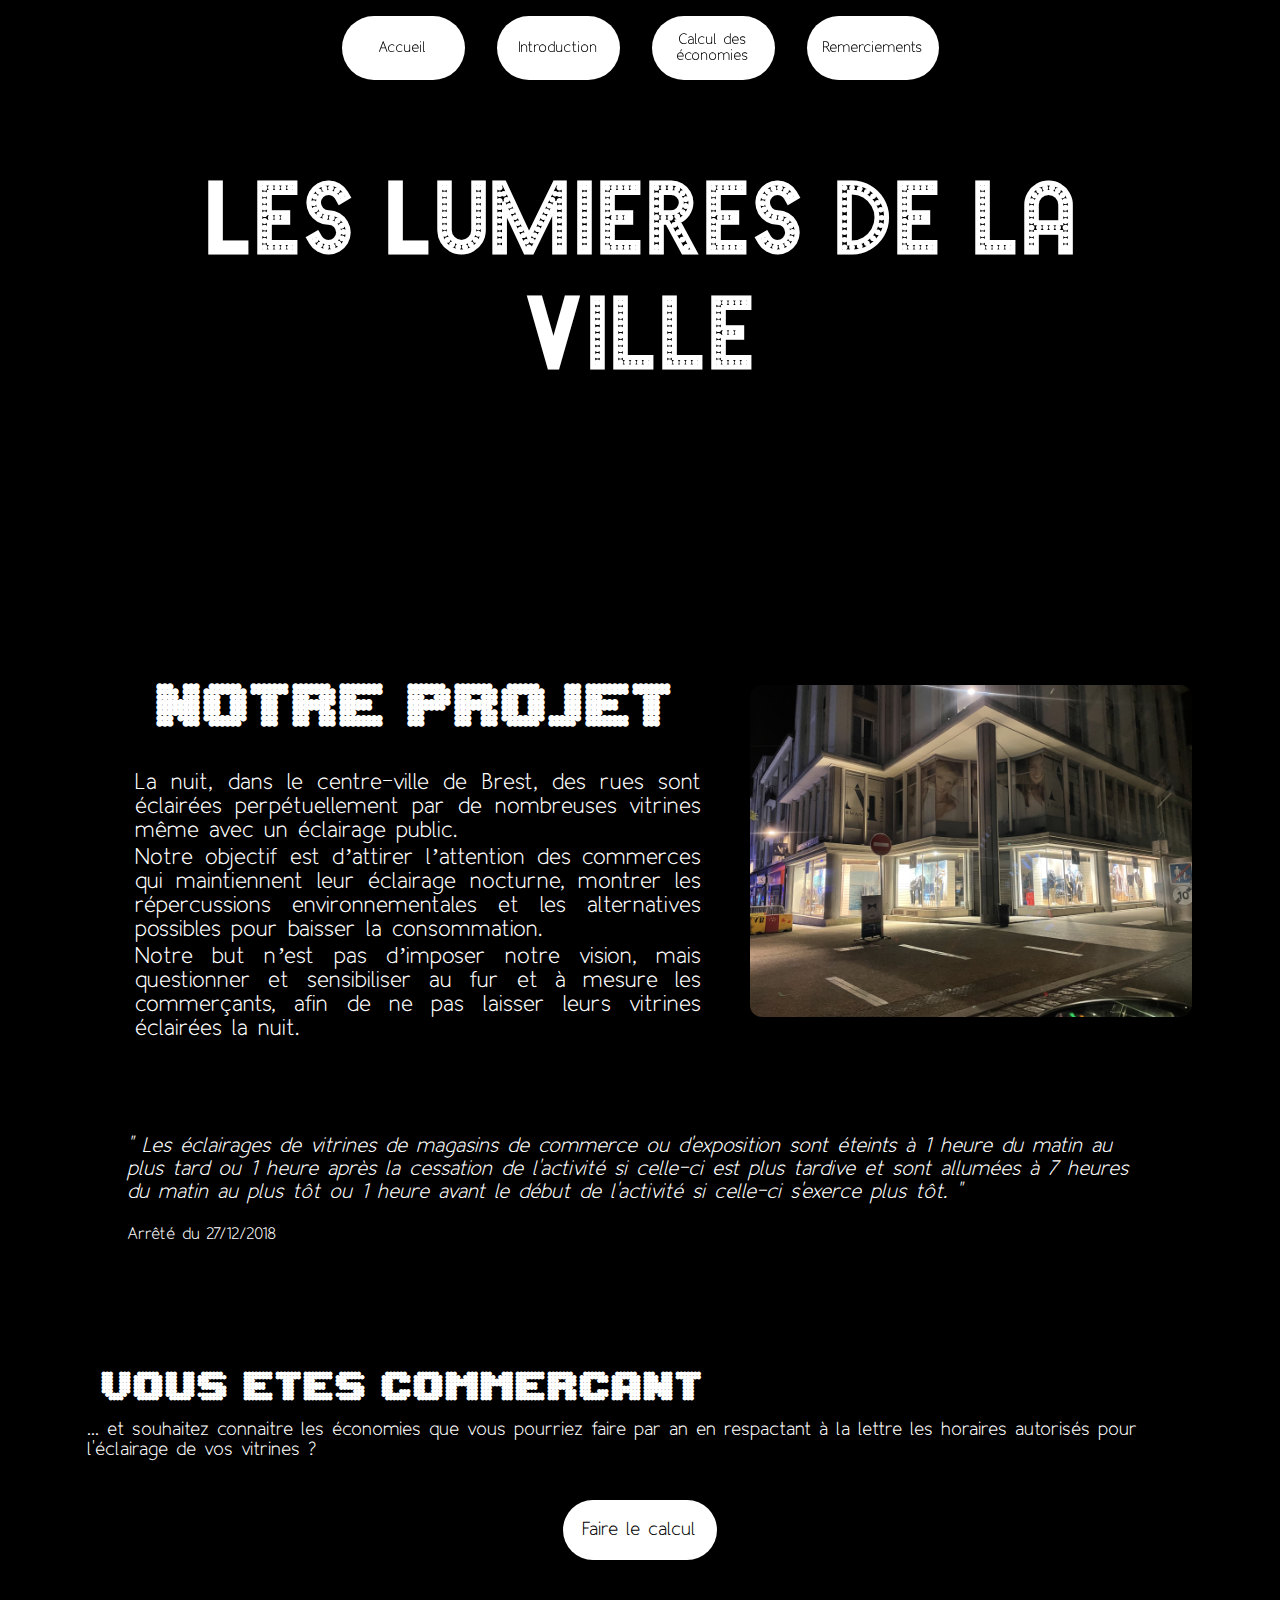
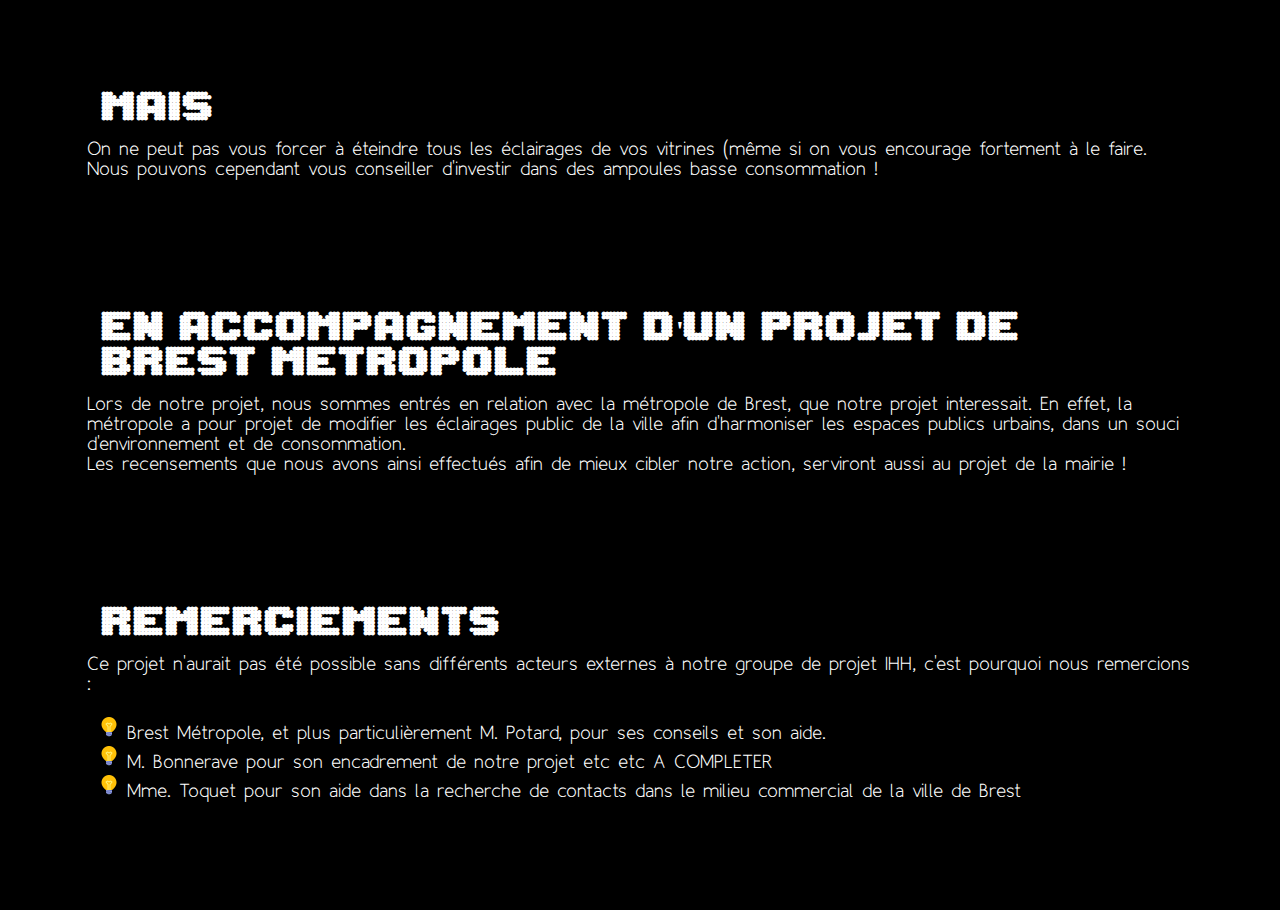
<file: index.html>
<!DOCTYPE html>
<html>
    <head>
        <meta charset="utf-8" />
        <title>Les Lumières de la Ville</title>
        <link rel="stylesheet" href='style.css' />
    </head>

    <body>

        <nav>
            <div class="menu"><a href="#bouton1">Accueil</a></div>
            <div class="menu"><a href="#Introduction">Introduction</a></div>
            <div class="menu"><a href="#bouton3">Calcul des économies</a></div>
            <div class="menu"><a href="#bouton4">Remerciements</a></div>
        </nav>

        <div id="bouton1"></div>

        <h1 >Les Lumieres de la Ville</h1>
        
        <div id="MainPart">
            <div id="Introduction">
                <div id="TexteIntroduction">
                    <h2 class="Titre2">Notre projet</h2>
                    <p>
                        La nuit, dans le centre-ville de Brest, des rues sont éclairées perpétuellement par de nombreuses vitrines même avec un éclairage public. <br>

                        Notre objectif est d’attirer l’attention des commerces qui maintiennent leur éclairage nocturne, montrer les répercussions environnementales et les alternatives possibles pour baisser la consommation. <br>

                        Notre but n’est pas d’imposer notre vision, mais questionner et sensibiliser au fur et à mesure les commerçants, afin de ne pas laisser leurs vitrines éclairées la nuit.<br>
                    </p>
                </div>
                <img src="vitrine1.jpg" alt="Photo d'une vitrine de Brest allumée de nuit"/>
            </div>

            <figure>
                <p class="NormalText">
                    " Les éclairages de vitrines de magasins de commerce ou d'exposition sont éteints à 1 heure du matin au plus tard ou 1 heure après la cessation de l'activité si celle-ci est plus tardive et sont allumées à 7 heures du matin au plus tôt ou 1 heure avant le début de l'activité si celle-ci s'exerce plus tôt. "
                </p>
                <figcaption>Arrêté du 27/12/2018</figcaption>
            </figure>
        
            <h2 id="bouton3">Vous etes commercant</h2>
            <p class="NormalText"> ... et souhaitez connaitre les économies que vous pourriez faire par an en respactant à la lettre les horaires autorisés pour 
                l'éclairage de vos vitrines ?
                <a class="LightningButton" href="SecondPage.html">Faire le calcul</a></p>

            <h2>Mais</h2>
            <p class="NormalText">On ne peut pas vous forcer à éteindre tous les éclairages de vos vitrines (même si on vous encourage fortement à le faire. Nous pouvons cependant vous conseiller d'investir dans des
            ampoules basse consommation !</p>

            <h2>En accompagnement d'un projet de Brest Metropole</h2>
            <p class="NormalText">Lors de notre projet, nous sommes entrés en relation avec la métropole de Brest, que notre projet interessait. En effet, la métropole a pour projet de modifier les éclairages public 
                de la ville afin d'harmoniser les espaces publics urbains, dans un souci d'environnement et de consommation. <br>
                Les recensements que nous avons ainsi effectués afin de mieux cibler notre action, serviront aussi au projet de la mairie !
            </p>
            <h2 id="bouton4">Remerciements</h2>
            <p class="NormalText">
                Ce projet n'aurait pas été possible sans différents acteurs externes à notre groupe de projet IHH, c'est pourquoi nous remercions :
                <ul>
                    <li>Brest Métropole, et plus particulièrement M. Potard, pour ses conseils et son aide.</li>
                    <li>M. Bonnerave pour son encadrement de notre projet etc etc A COMPLETER</li>
                    <li>Mme. Toquet pour son aide dans la recherche de contacts dans le milieu commercial de la ville de Brest</li>
                </ul>
            </p>
        </div>

    </body>
</html>
</file>
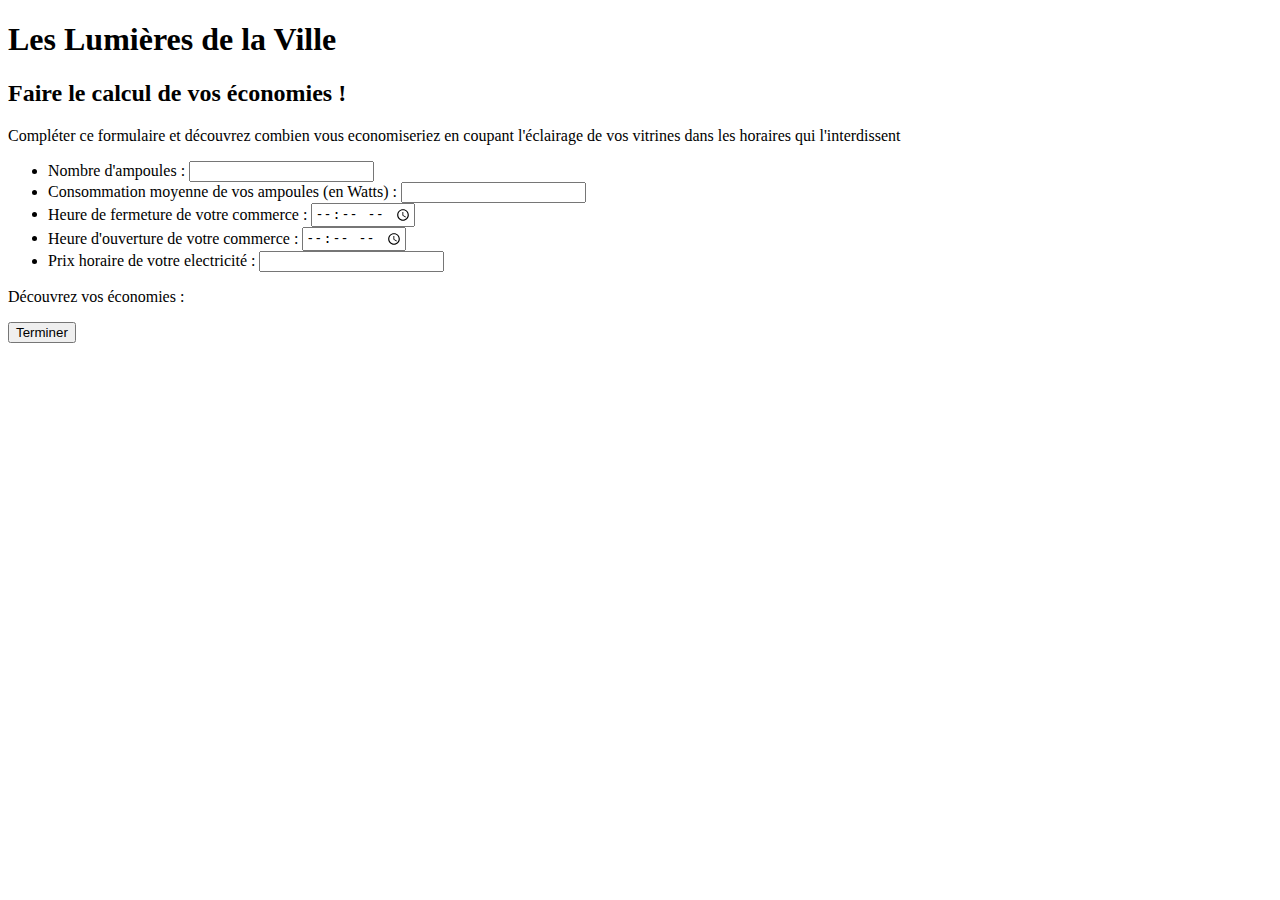
<file: calculPage.html>
<!DOCTYPE html>
<html>
    <head>
        <meta charset="utf-8" />
        <title>Les Lumières de la Ville - Calcul de vos écnomies</title>
        <script language="javascript">
            function calcul(formulaire) {
                //Recupération des valeurs du formulaire
                var nbA = document.getElementById("nbAmpoule").value;
                var cons = document.getElementById("consommation").value;
                var ferm = document.getElementById("fermeture").value;
                var ouv = document.getElementById("ouverture").value;
                var prix = document.getElementById("prix").value;

                //calcul du nombre d'heure
                ouv = ouv.split(':');
                ouv = parseInt(ouv[0])*60+parseInt(ouv[1]);
                ferm = ferm.split(':');
                ferm = parseInt(ferm[0])*60+parseInt(ferm[1])
                ferm = 1440-ferm;
                var nbHeure = ((ferm+ouv)/60)-2;
                //Calcul final
                var final = nbA*cons*nbHeure*prix;

                //affichage dans le paragraphe
                var par = document.getElementById("amodifier");
                var texteAjout = "Vous pourriez donc économiser : "+final +"€ par an en coupant l'éclairage de vos vitrines ! Nous savons que ce n'est pas une somme très élevée, mais vous ferez ainsi une bonne action pour votre porte-monnaie, mais aussi pour l'environnement !";
                par.innerHTML = texteAjout;
                //par.setElementById(texteAjout);
            }
        </script>
    
    </head>

    <body>
        <h1>Les Lumières de la Ville</h1>
        
        <h2>Faire le calcul de vos économies !</h2>
        <p>Compléter ce formulaire et découvrez combien vous economiseriez en coupant l'éclairage de vos vitrines dans les horaires qui l'interdissent
            <form name="formulaire" method="post" action=""></form>
                <ul>
                    <li>
                        <label for="nbAmpoule">Nombre d'ampoules</label> : 
                        <input type="number" name="nbAmpoule" id="nbAmpoule" required>
                    </li>
                    <li>
                        <label for="consommation">Consommation moyenne de vos ampoules (en Watts)</label> : 
                        <input type="number" name="consommation" id="consommation" required>
                    </li>
                    <li>
                        <label for="fermeture">Heure de fermeture de votre commerce</label> : 
                        <input type="time" name="fermeture" id="fermeture" required>
                    </li>
                    <li>
                        <label for="ouverture">Heure d'ouverture de votre commerce</label> : 
                        <input type="time" name="ouverture" id="ouverture" required>
                    </li>
                    <li>
                        <label for="prix">Prix horaire de votre electricité </label> :
                        <input type="number" name="prix" id="prix" required>
                    </li>
                </ul> 
                <p>
                    Découvrez vos économies :
                </p>
                <input type="button" value="Terminer" onClick="calcul(formulaire)">
            </form>
        </p>
        <p id="amodifier"></p>
    </body>
</html>
</file>
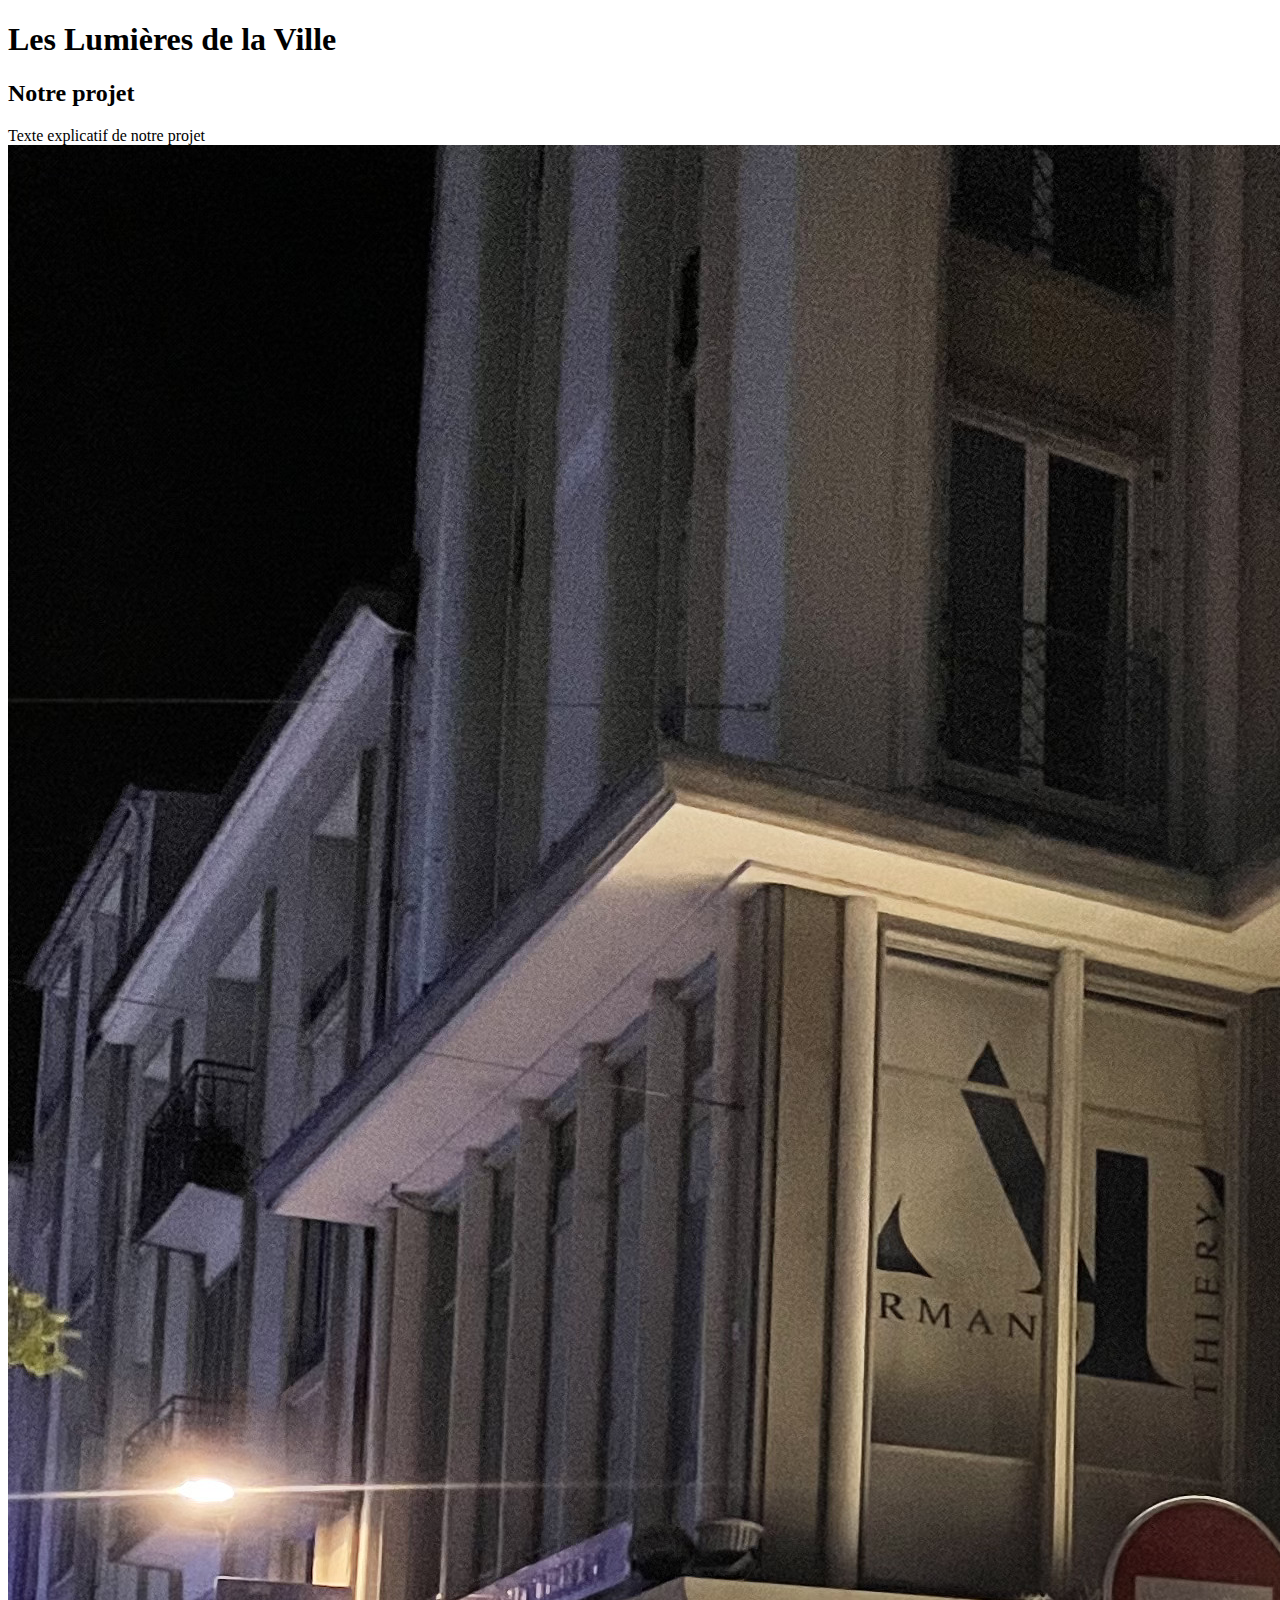
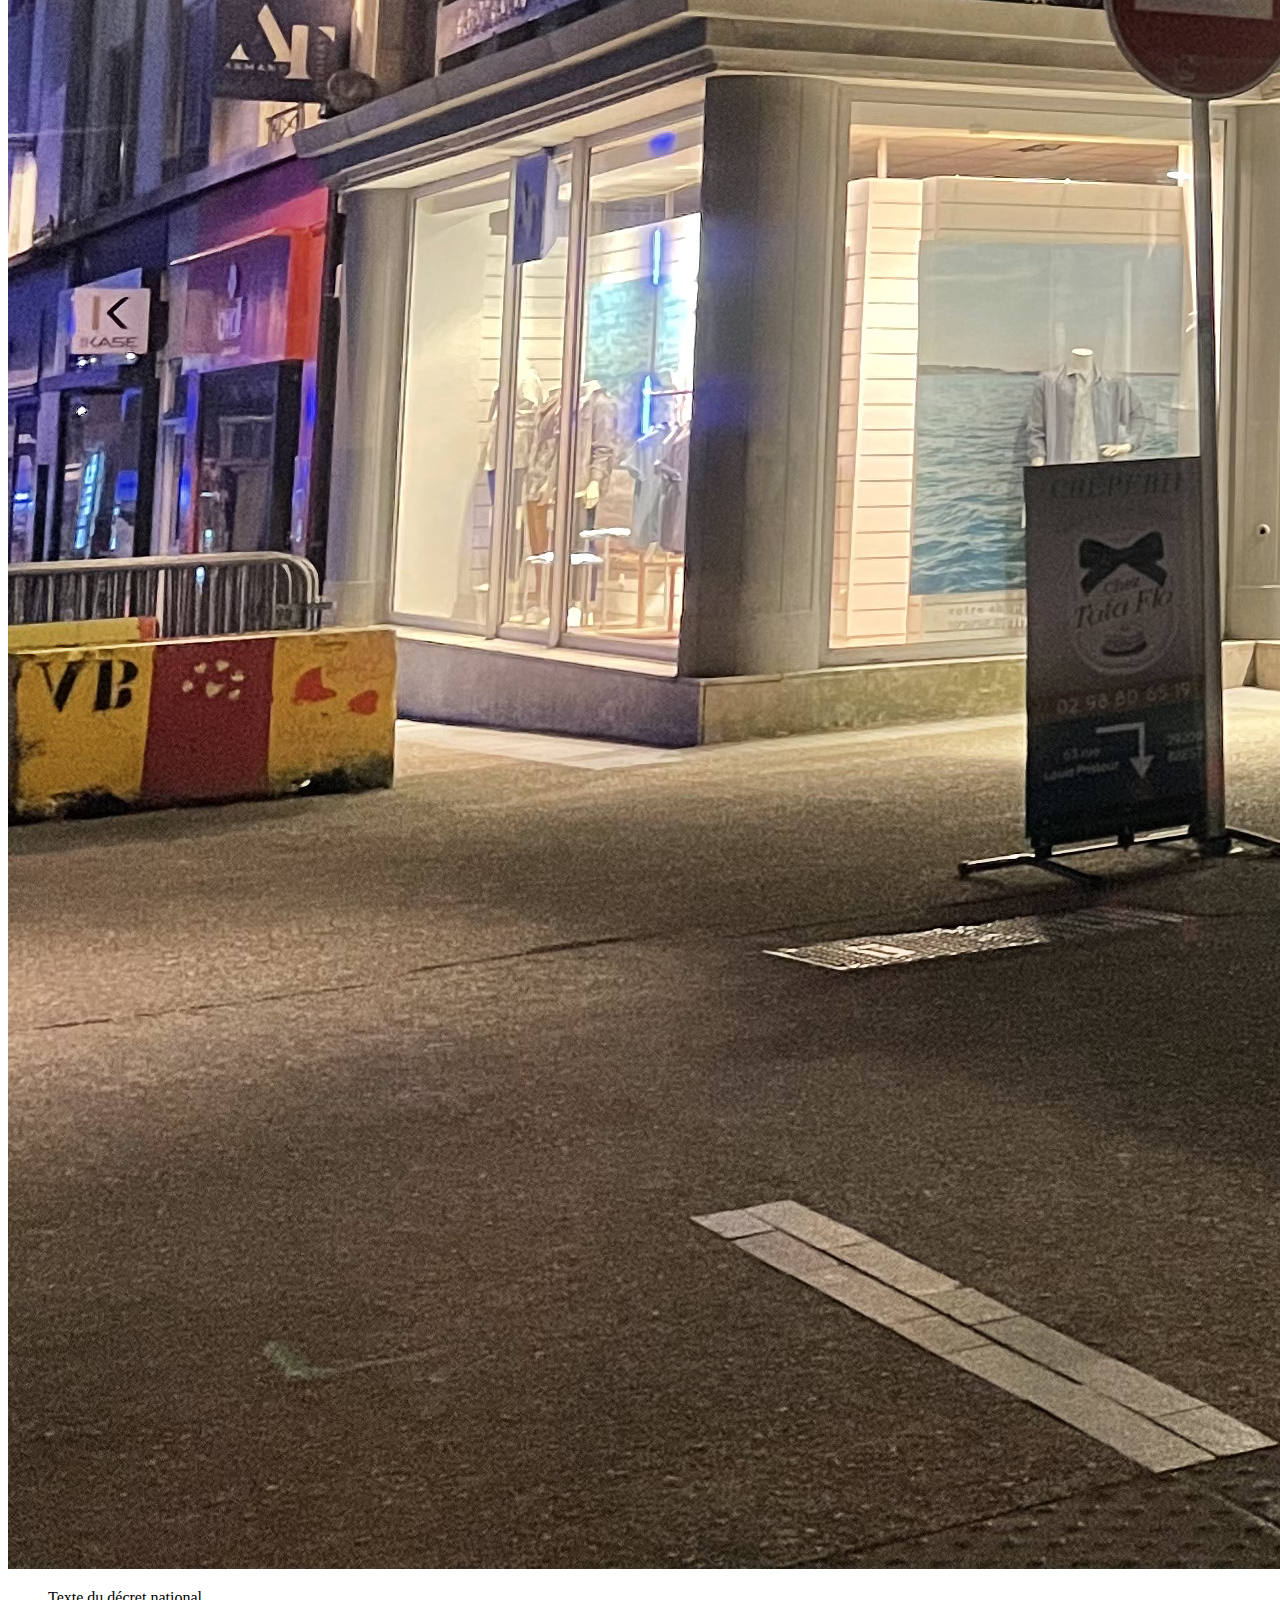
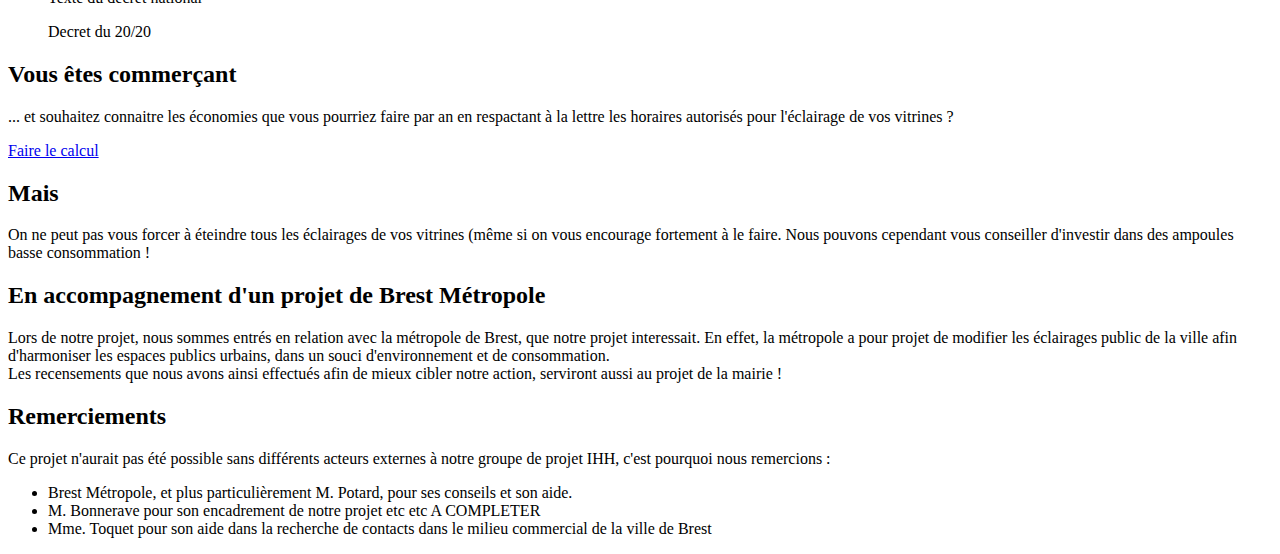
<file: mainPage.html>
<!DOCTYPE html>
<html>
    <head>
        <meta charset="utf-8" />
        <title>Les Lumières de la Ville</title>
    </head>

    <body>
        <h1>Les Lumières de la Ville</h1>

        <h2>Notre projet</h2>
        <p>
            Texte explicatif de notre projet
            <img src="vitrine1.jpg" alt="Photo d'une vitrine de Brest allumée de nuit"/>
            <figure>
                <p>
                    Texte du décret national
                </p>
                <figcaption>Decret du 20/20</figcaption>
            </figure>
        </p>
        
        <h2>Vous êtes commerçant</h2>
        <p> ... et souhaitez connaitre les économies que vous pourriez faire par an en respactant à la lettre les horaires autorisés pour 
            l'éclairage de vos vitrines ?</p>
            <a href="SecondPage.html">Faire le calcul</a>

        <h2>Mais</h2>
        <p>On ne peut pas vous forcer à éteindre tous les éclairages de vos vitrines (même si on vous encourage fortement à le faire. Nous pouvons cependant vous conseiller d'investir dans des
            ampoules basse consommation !</p>

        <h2>En accompagnement d'un projet de Brest Métropole</h2>
        <p>Lors de notre projet, nous sommes entrés en relation avec la métropole de Brest, que notre projet interessait. En effet, la métropole a pour projet de modifier les éclairages public 
            de la ville afin d'harmoniser les espaces publics urbains, dans un souci d'environnement et de consommation. <br>
            Les recensements que nous avons ainsi effectués afin de mieux cibler notre action, serviront aussi au projet de la mairie !
        </p>
        <h2>Remerciements</h2>
        <p>
            Ce projet n'aurait pas été possible sans différents acteurs externes à notre groupe de projet IHH, c'est pourquoi nous remercions :
            <ul>
                <li>Brest Métropole, et plus particulièrement M. Potard, pour ses conseils et son aide.</li>
                <li>M. Bonnerave pour son encadrement de notre projet etc etc A COMPLETER</li>
                <li>Mme. Toquet pour son aide dans la recherche de contacts dans le milieu commercial de la ville de Brest</li>
            </ul>
        </p>

    </body>
</html>
</file>
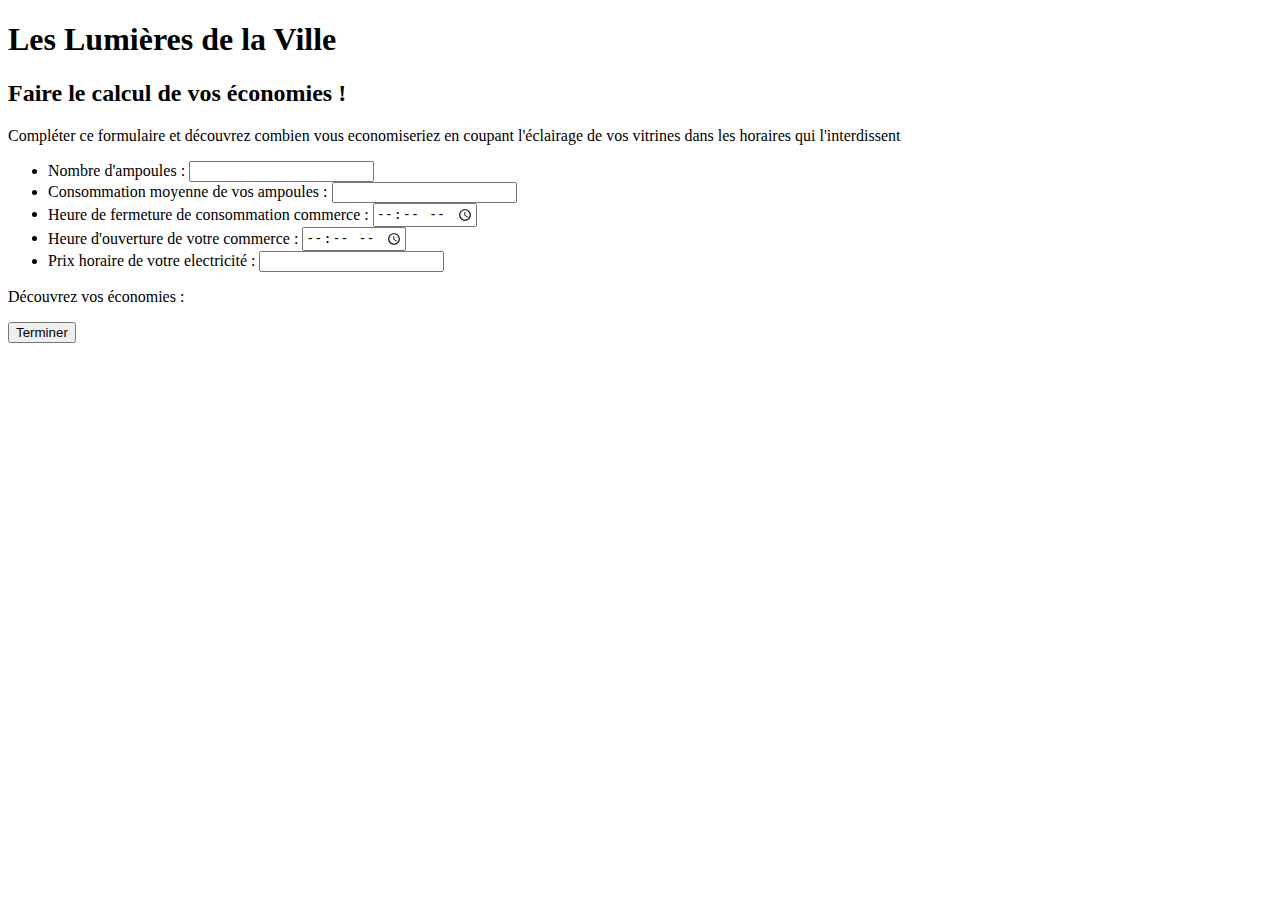
<file: SecondPage.html>
<!DOCTYPE html>
<html>
    <head>
        <meta charset="utf-8" />
        <title>Les Lumières de la Ville - Calcul de vos écnomies</title>
        <script language="javascript">
            function calcul(formulaire) {
                //Recupération des valeurs du formulaire
                var nbA = document.getElementById("nbAmpoule").value;
                var cons = document.getElementById("consommation").value;
                var ferm = document.getElementById("fermeture").value;
                var ouv = document.getElementById("ouverture").value;
                var prix = document.getElementById("prix").value;

                //calcul du nombre d'heure
                ouv = ouv.split(':');
                ouv = parseInt(ouv[0])*60+parseInt(ouv[1]);
                ferm = ferm.split(':');
                ferm = parseInt(ferm[0])*60+parseInt(ferm[1])
                ferm = 1440-ferm;
                var nbHeure = ((ferm+ouv)/60)-2;
                //Calcul final
                var final = nbA*cons*nbHeure*prix;

                //affichage dans le paragraphe
                var par = document.getElementById("amodifier");
                var texteAjout = "Vous pourriez donc économiser : "+final +"€ par an en coupant l'éclairage de vos vitrines ! Nous savons que ce n'est pas une somme très élevée, mais vous ferez ainsi une bonne action pour votre porte-monnaie, mais aussi pour l'environnement !";
                par.innerHTML = texteAjout;
                //par.setElementById(texteAjout);
            }
        </script>
    </head>

    <body>
        <h1>Les Lumières de la Ville</h1>
        
        <h2>Faire le calcul de vos économies !</h2>
        <p>Compléter ce formulaire et découvrez combien vous economiseriez en coupant l'éclairage de vos vitrines dans les horaires qui l'interdissent
            <form name="formulaire" method="post" action=""></form>
                <ul>
                    <li>
                        <label for="nbAmpoule">Nombre d'ampoules</label> : 
                        <input type="number" name="nbAmpoule" id="nbAmpoule" required>
                    </li>
                    <li>
                        <label for="consommation">Consommation moyenne de vos ampoules</label> : 
                        <input type="number" name="consommation" id="consommation" required>
                    </li>
                    <li>
                        <label for="fermeture">Heure de fermeture de  consommation commerce</label> : 
                        <input type="time" name="fermeture" id="fermeture" required>
                    </li>
                    <li>
                        <label for="ouverture">Heure d'ouverture de votre commerce</label> : 
                        <input type="time" name="ouverture" id="ouverture" required>
                    </li>
                    <li>
                        <label for="prix">Prix horaire de votre electricité</label> :
                        <input type="number" name="prix" id="prix" required>
                    </li>
                </ul> 
                <p>
                    Découvrez vos économies :
                </p>
                <input type="button" value="Terminer" onClick="calcul(formulaire)">
            </form>
        </p>
        <p id="amodifier"></p>
    </body>
</html>
</file>
<file: style.css>
/*Importation des différentes polices*/
@font-face{
    font-family:'Neon';
    src:url('FONTS/neon_light/NeonLight-Regular.ttf');
}

@font-face{
    font-family:'LightDot';
    src:url('FONTS/lightdot_8x8/Lightdot-8x8.ttf');
}

@font-face{
    font-family:'Umunu';
    src:url('FONTS/umunu/umunu.otf');
}

@font-face{
    font-family:'Comforta';
    src:url('FONTS/comfortaa/Comfortaa-Light.ttf');
}

/*Paramètres appliqués à toute la page*/
body{
    background-color: #000000;
    color: #ffffff;
    display: flex;
    flex-direction: column;
    justify-content: space-around;
    height: auto;
    font-family: Umunu;
    margin:5.5em;
    align-items: center;
}

.MainPart{
    display: flex;
    flex-direction: column;
    justify-content: start;
}

h1{
    font-family: Neon;
    font-size: 6em;
    display: flex;
    justify-content: space;
    text-align: center;
    transition: 0.5s;
}
h1:hover{
    color:#edce04;
    text-shadow: 0 0 50px #edce04
}

h2{
    padding-top: 4em;
    font-family: LightDot;
    font-size: 1.75em;
    margin: 0.5em;
}

.NormalText{
    font-size: 1.25em;
    display: flex;
    flex-direction: column;
    align-items: center;
}

/*Premier Paragraphe*/
#Introduction{
    display: flex;
    flex-direction: row;
    justify-content: space-around;
    width:100%;
    height:auto;
    text-align: justify;
    margin:2em;
    align-items: flex-end;
    font-size: 1.5em;
}

img{
    width:40%;
    margin:2em;
    border-radius: 0.5em;
}

#TexteIntroduction{
    display: flex;
    flex-direction: column;
    justify-content: space-between;
}

/*Citation de l'article*/
figure{
    font-style: italic;
    display: flex;
    flex-direction: column;
    justify-content: center;
    align-items: flex-start;
    font-size: 1.10em;
}

figcaption{
    font-style: normal;
    font-size: 1em;
}

/*Faire le bouton pour faire le calcul*/
.LightningButton{
    display: flex;
    justify-content: center;
    font-size: normal;
    text-decoration: none;
    transition: 0.5s;
    overflow: hidden;
    color: #000000;
    background-color: #ffffff;
    border-radius: 2em;
    padding: 1em;
    margin-top:2em;
    text-align: center;
}
.LightningButton:hover{
    background: #edce04;
    color: #000000;
    box-shadow: 0 0 50px #edce04;
}

/*liste des partenaires*/
ul{
    font-size: 1.25em;
    list-style: url("LOGOS/bulb.png");
}

/*Lien qui nous ramène vers le page principale*/
.LinkToMain{
    text-decoration: none;
    color: #ffffff;
}

/*Barre de navigation*/
nav{
    position:fixed;
    top: 0;
    display: flex;
    flex-direction: row;
    justify-content: space-between;
    flex-basis: max-content;
}

.menu{
    display: flex;
    flex-direction: column;
    justify-content: center;
    background-color: #ffffff;
    color: #000000;
    font-size: 1em;
    padding: 1em;
    margin: 1em;
    text-align: center;
    vertical-align: middle;
    border-radius: 2em;
    width: 18%;
}

.menu:hover{
    background-color: #edce04;
    color: #000000;
    box-shadow: 0 0 50px #edce04;
}

a{
    text-decoration: none;
    color:#000000
}
</file>
